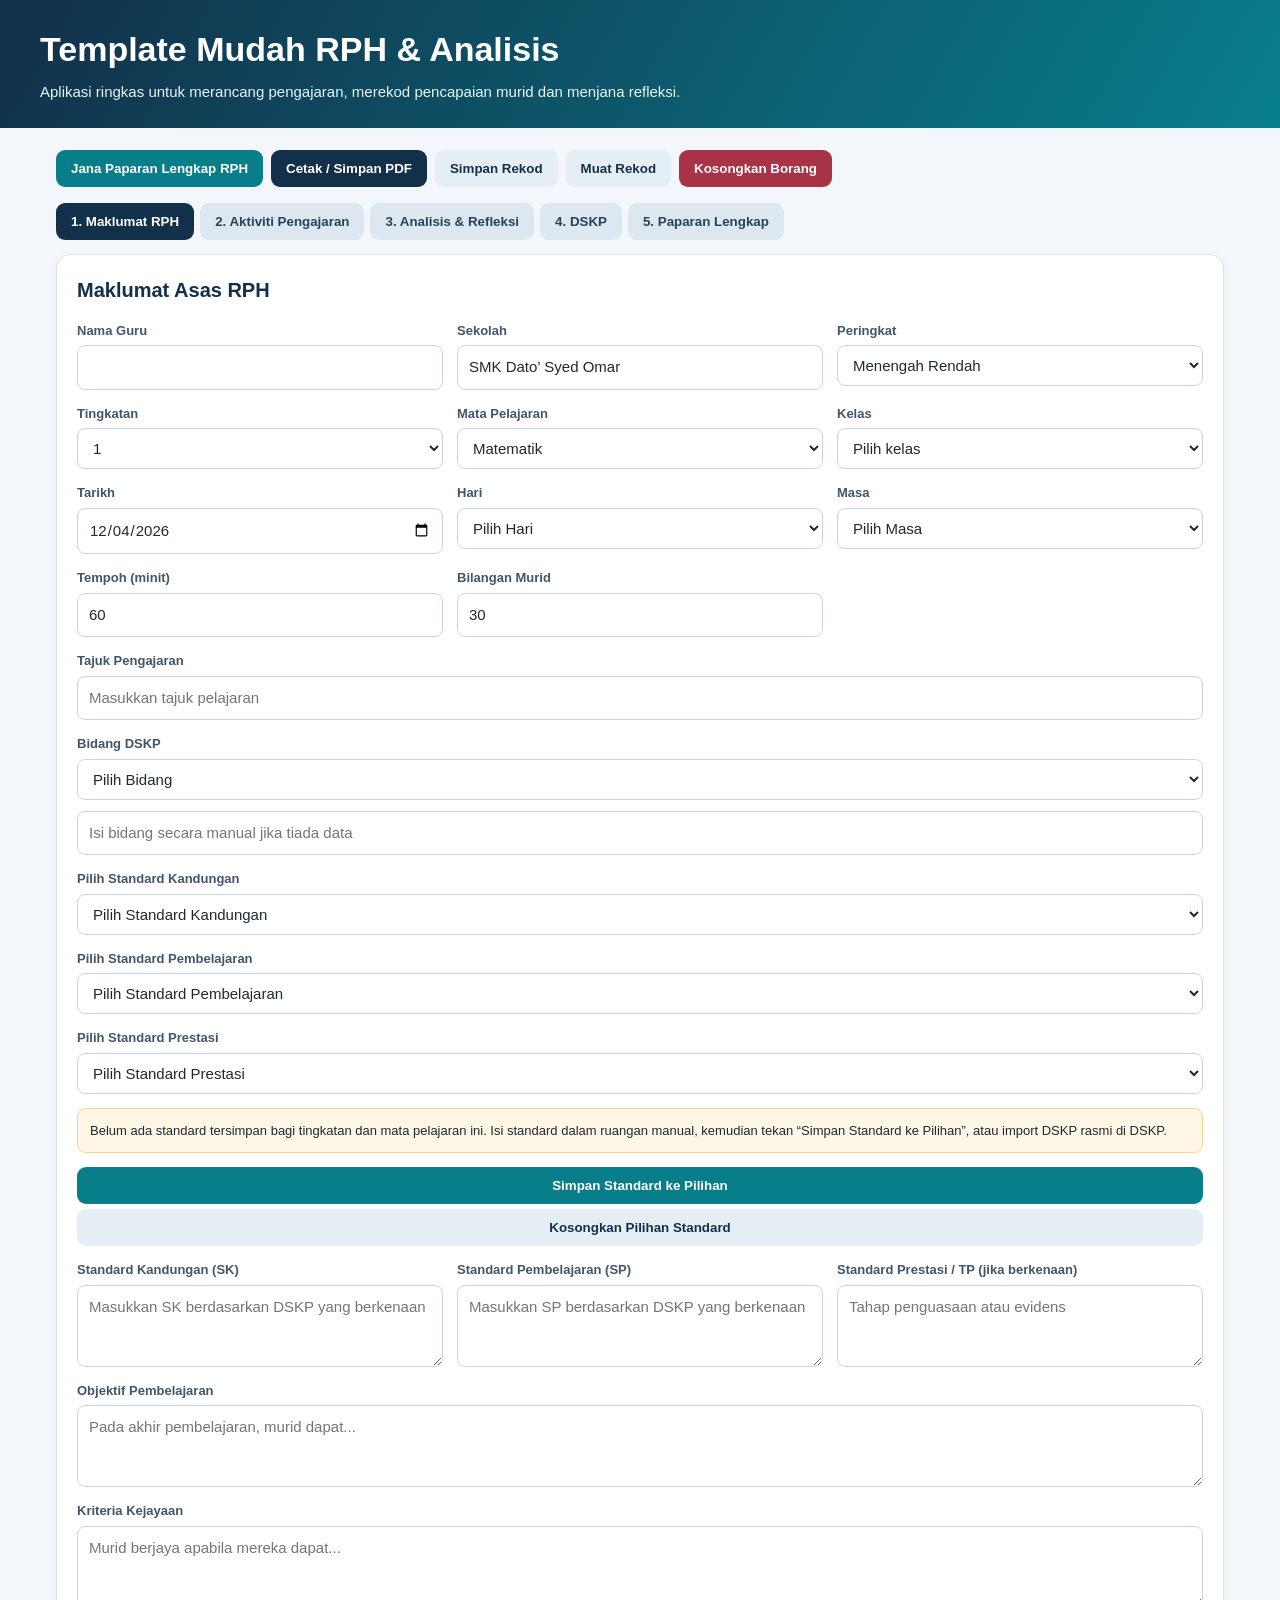
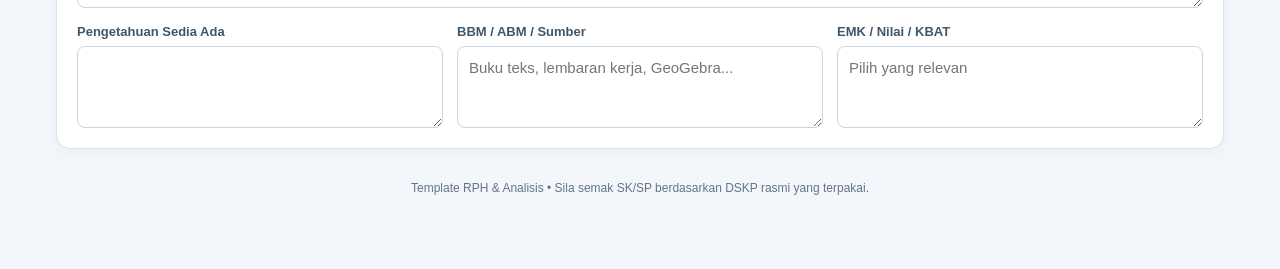
<file: templates/index.html>
<!DOCTYPE html>
<html lang="ms">
<head>
<meta charset="utf-8">
<meta name="viewport" content="width=device-width, initial-scale=1">
<title>Template Mudah RPH & Analisis</title>
<style>
:root{--navy:#12304a;--teal:#087e8b;--pale:#edf7f8;--ink:#1d2935;--muted:#64748b;--line:#d9e2ec;--white:#fff}
*{box-sizing:border-box}body{margin:0;background:#f3f6fa;color:var(--ink);font:15px/1.5 Arial,Helvetica,sans-serif}
header{background:linear-gradient(120deg,#12304a,#087e8b);color:white;padding:24px max(18px,calc((100% - 1200px)/2))}
header h1{margin:0 0 6px;font-size:clamp(24px,3vw,34px)}header p{margin:0;color:#e5f6f8}
main{max-width:1200px;margin:22px auto;padding:0 16px 36px}.toolbar{display:flex;gap:8px;flex-wrap:wrap;margin-bottom:16px}
button,.btn{border:0;border-radius:9px;padding:11px 15px;font-weight:700;cursor:pointer;background:var(--teal);color:white}
button.secondary{background:#e6eef5;color:#12304a}button.dark{background:var(--navy)}button.danger{background:#a83246}
.tabs{display:flex;gap:6px;flex-wrap:wrap;margin-bottom:14px}.tabs button{background:#dce7ef;color:#25435a}.tabs button.active{background:var(--navy);color:white}
.panel{background:white;border:1px solid var(--line);border-radius:14px;padding:20px;margin-bottom:16px;box-shadow:0 4px 14px #18354b0a}
.panel h2{font-size:20px;margin:0 0 16px;color:var(--navy)}.panel h3{font-size:16px;color:var(--teal);margin:18px 0 8px}
.grid{display:grid;grid-template-columns:repeat(3,minmax(0,1fr));gap:14px}.field{display:flex;flex-direction:column;gap:5px}.field.wide{grid-column:1/-1}
label{font-size:13px;font-weight:700;color:#40566a}input,select,textarea{width:100%;border:1px solid #cbd5e1;border-radius:8px;padding:10px 11px;font:inherit;background:white;color:var(--ink)}textarea{min-height:82px;resize:vertical}
.help{font-size:12px;color:var(--muted);margin-top:4px}.stats{display:grid;grid-template-columns:repeat(3,1fr);gap:12px}.stat{background:var(--pale);padding:16px;border-radius:11px}.stat span{display:block;color:#45616e;font-size:13px}.stat strong{font-size:26px;color:var(--navy)}
.preview{border:1px solid #cbd5e1;padding:24px;border-radius:8px;background:white}.preview h2{text-align:center;color:#12304a}.preview h3{background:#eaf5f6;padding:7px;color:#12304a}.preview table{width:100%;border-collapse:collapse;margin:8px 0 16px}.preview th,.preview td{border:1px solid #cbd5e1;padding:8px;text-align:left;vertical-align:top}.preview th{background:#f0f5f8;width:25%}.hidden{display:none}.notice{padding:12px;background:#fff7e5;border:1px solid #f4d58d;border-radius:9px;font-size:13px}
footer{text-align:center;color:var(--muted);padding:14px;font-size:12px}
@media(max-width:760px){.grid{grid-template-columns:1fr 1fr}.field.wide{grid-column:1/-1}.stats{grid-template-columns:1fr}}
@media(max-width:480px){.grid{grid-template-columns:1fr}.panel{padding:14px}}
@media print{body{background:white}header,.toolbar,.tabs,.no-print,footer{display:none!important}main{max-width:none;margin:0;padding:0}.panel:not(#previewPanel){display:none!important}#previewPanel{display:block!important;border:0;box-shadow:none;padding:0}.preview{border:0;padding:0}.preview h3{break-after:avoid}button{display:none}}
</style>
</head>
<body>
<header>
<h1>Template Mudah RPH & Analisis</h1>
<p>Aplikasi ringkas untuk merancang pengajaran, merekod pencapaian murid dan menjana refleksi.</p>
</header>
<main>
<div class="toolbar no-print">
<button onclick="generatePreview()">Jana Paparan Lengkap RPH</button>
<button class="dark" onclick="window.print()">Cetak / Simpan PDF</button>
<button class="secondary" onclick="saveRecord()">Simpan Rekod</button>
<button class="secondary" onclick="loadRecord()">Muat Rekod</button>
<button class="danger" onclick="clearForm()">Kosongkan Borang</button>
</div>
<div class="tabs no-print">
<button class="active" data-tab="rph" onclick="showTab('rph',this)">1. Maklumat RPH</button>
<button data-tab="lesson" onclick="showTab('lesson',this)">2. Aktiviti Pengajaran</button>
<button data-tab="analysis" onclick="showTab('analysis',this)">3. Analisis & Refleksi</button>
<button data-tab="dskp" onclick="showTab('dskp',this)">4. DSKP</button><button data-tab="preview" onclick="showTab('preview',this)">5. Paparan Lengkap</button>
</div>

<section class="panel tab-panel" id="rph">
<h2>Maklumat Asas RPH</h2>
<div class="grid">
<div class="field"><label>Nama Guru</label><input id="teacher" value=""></div>
<div class="field"><label>Sekolah</label><input id="school" value="SMK Dato’ Syed Omar"></div>
<div class="field"><label>Peringkat</label><select id="level" onchange="refreshLevels()"><option value="lower">Menengah Rendah</option><option value="upper">Menengah Atas</option></select></div><div class="field"><label>Tingkatan</label><select id="formLevel" onchange="refreshClasses()"></select></div><div class="field"><label>Mata Pelajaran</label><select id="subject" onchange="refreshDSKP()"></select></div>
<div class="field"><label>Kelas</label><select id="className"></select></div><div class="field wide" id="upperClassEditor" style="display:none"><label>Tambah Kelas Menengah Atas (Tingkatan 4 atau 5)</label><div style="display:flex;gap:8px"><input id="newUpperClass" placeholder="Masukkan nama kelas sebenar"><button type="button" onclick="addUpperClass()">Tambah Kelas</button><button type="button" class="danger" onclick="deleteUpperClass()">Padam Kelas</button></div><p class="help">Nama kelas tambahan disimpan dalam pelayar ini mengikut tingkatan.</p></div>
<div class="field"><label>Tarikh</label><input id="date" type="date"></div>
<div class="field"><label>Hari</label><select id="day"><option value="">Pilih Hari</option><option value="Isnin">Isnin</option><option value="Selasa">Selasa</option><option value="Rabu">Rabu</option><option value="Khamis">Khamis</option><option value="Jumaat">Jumaat</option><option value="Sabtu">Sabtu</option><option value="Ahad">Ahad</option></select></div>
<div class="field"><label>Masa</label><select id="time"><option value="">Pilih Masa</option><option value="7.40 - 8.20">7.40 - 8.20</option><option value="8.20 - 9.00">8.20 - 9.00</option><option value="9.40 - 10.20">9.40 - 10.20</option><option value="10.20 - 12.00">10.20 - 12.00</option><option value="12.00 - 12.40">12.00 - 12.40</option><option value="12.40 - 01.20">12.40 - 01.20</option><option value="01.20 - 02.00">01.20 - 02.00</option><option value="02.00 - 02.40">02.00 - 02.40</option></select></div>
<div class="field"><label>Tempoh (minit)</label><input id="duration" type="number" min="1" value="60"></div>
<div class="field"><label>Bilangan Murid</label><input id="total" type="number" min="0" value="30"></div>
<div class="field wide"><label>Tajuk Pengajaran</label><input id="topic" placeholder="Masukkan tajuk pelajaran"></div><div class="field wide"><label>Bidang DSKP</label><select id="bidangChoice" onchange="chooseDSKP('bidang')"></select><input id="bidang" placeholder="Isi bidang secara manual jika tiada data" style="margin-top:6px"></div><div class="field wide"><label>Pilih Standard Kandungan</label><select id="skChoice" onchange="chooseDSKP('sk')"></select></div><div class="field wide"><label>Pilih Standard Pembelajaran</label><select id="spChoice" onchange="chooseDSKP('sp')"></select></div><div class="field wide"><label>Pilih Standard Prestasi</label><select id="tpChoice" onchange="chooseDSKP('tp')"></select></div><div class="field wide notice" id="dskpHelp">Pilih standard daripada data yang tersedia atau masukkan secara manual di bawah. Anda juga boleh menyimpan standard sendiri untuk dipilih semula.</div>
<div class="field wide"><button type="button" onclick="saveCurrentDSKP()">Simpan Standard ke Pilihan</button> <button type="button" class="secondary" onclick="clearDSKPSelection()">Kosongkan Pilihan Standard</button></div>
<div class="field"><label>Standard Kandungan (SK)</label><textarea id="sk" placeholder="Masukkan SK berdasarkan DSKP yang berkenaan"></textarea></div>
<div class="field"><label>Standard Pembelajaran (SP)</label><textarea id="sp" placeholder="Masukkan SP berdasarkan DSKP yang berkenaan"></textarea></div>
<div class="field"><label>Standard Prestasi / TP (jika berkenaan)</label><textarea id="tp" placeholder="Tahap penguasaan atau evidens"></textarea></div>
<div class="field wide"><label>Objektif Pembelajaran</label><textarea id="objectives" placeholder="Pada akhir pembelajaran, murid dapat..."></textarea></div>
<div class="field wide"><label>Kriteria Kejayaan</label><textarea id="criteria" placeholder="Murid berjaya apabila mereka dapat..."></textarea></div>
<div class="field"><label>Pengetahuan Sedia Ada</label><textarea id="prior"></textarea></div>
<div class="field"><label>BBM / ABM / Sumber</label><textarea id="materials" placeholder="Buku teks, lembaran kerja, GeoGebra..."></textarea></div>
<div class="field"><label>EMK / Nilai / KBAT</label><textarea id="emk" placeholder="Pilih yang relevan"></textarea></div>
</div>
</section>

<section class="panel tab-panel hidden" id="lesson">
<h2>Langkah Pengajaran dan Pembelajaran</h2>
<p class="help">Isi aktiviti sebenar yang dirancang. Struktur ini boleh disesuaikan mengikut model 5E atau pendekatan PdP lain.</p>
<div class="grid">
<div class="field"><label>Set Induksi (minit)</label><input id="inductionMin" value="5"></div>
<div class="field wide"><label>Aktiviti Set Induksi</label><textarea id="induction" placeholder="Pencetus minat, soalan rangsangan atau situasi harian"></textarea></div>
<div class="field"><label>Langkah 1 (minit)</label><input id="step1Min" value="15"></div>
<div class="field wide"><label>Aktiviti Guru dan Murid – Langkah 1</label><textarea id="step1" placeholder="Penerangan, penerokaan atau demonstrasi"></textarea></div>
<div class="field"><label>Langkah 2 (minit)</label><input id="step2Min" value="20"></div>
<div class="field wide"><label>Aktiviti Guru dan Murid – Langkah 2</label><textarea id="step2" placeholder="Latihan, perbincangan atau pembelajaran koperatif"></textarea></div>
<div class="field"><label>Langkah 3 (minit)</label><input id="step3Min" value="15"></div>
<div class="field wide"><label>Aktiviti Guru dan Murid – Langkah 3</label><textarea id="step3" placeholder="Aplikasi, pembentangan atau pentaksiran"></textarea></div>
<div class="field"><label>Penutup (minit)</label><input id="closureMin" value="5"></div>
<div class="field wide"><label>Rumusan / Penutup</label><textarea id="closure" placeholder="Rumusan isi utama, exit ticket atau refleksi murid"></textarea></div>
<div class="field wide"><label>Pentaksiran Bilik Darjah (PBD)</label><textarea id="assessment" placeholder="Pemerhatian, soal jawab, latihan, kuiz, hasil kerja atau kaedah lain"></textarea></div>
<div class="field wide"><label>Pembezaan / Pemulihan / Pengayaan</label><textarea id="differentiate" placeholder="Sokongan kepada murid yang memerlukan dan aktiviti pengayaan"></textarea></div>
</div>
</section>

<section class="panel tab-panel hidden" id="analysis">
<h2>Analisis Pencapaian & Refleksi Guru</h2>
<div class="grid">
<div class="field"><label>Murid hadir</label><input id="present" type="number" min="0" value="30" oninput="updateStats()"></div>
<div class="field"><label>Menguasai objektif</label><input id="mastered" type="number" min="0" value="24" oninput="updateStats()"></div>
<div class="field"><label>Belum menguasai</label><input id="notMastered" type="number" min="0" value="6" oninput="updateStats()"></div>
</div>
<div class="stats" style="margin:16px 0">
<div class="stat"><span>Peratus menguasai</span><strong id="rate">80%</strong></div>
<div class="stat"><span>Peratus belum menguasai</span><strong id="lowRate">20%</strong></div>
<div class="stat"><span>Semakan data</span><strong id="check" style="font-size:16px">Seimbang</strong></div>
</div>
<div class="grid">
<div class="field wide"><label>Analisis Pembelajaran</label><textarea id="analysisText" placeholder="Apakah objektif yang telah dicapai? Corak kesilapan atau miskonsepsi yang dikenal pasti?"></textarea></div>
<div class="field"><label>Kekuatan PdP</label><textarea id="strengths"></textarea></div>
<div class="field"><label>Isu / Cabaran</label><textarea id="challenges"></textarea></div>
<div class="field"><label>Tindakan Susulan</label><textarea id="followup" placeholder="Pemulihan, pengukuhan, pengayaan atau pengajaran semula"></textarea></div>
<div class="field wide"><label>Refleksi Guru</label><textarea id="reflection" placeholder="Contoh: __ daripada __ murid mencapai objektif. Murid yang belum menguasai akan mengikuti aktiviti pemulihan pada sesi seterusnya."></textarea></div>
</div>
<p class="notice">Nota: Peratus dikira berdasarkan bilangan murid yang hadir. Semak bahawa bilangan menguasai dan belum menguasai bersamaan dengan jumlah hadir. Angka analisis perlu berdasarkan evidens sebenar PBD.</p>
</section>

<section class="panel tab-panel hidden" id="dskp"><h2>DSKP</h2><p>Import rekod DSKP rasmi dalam format JSON. Maklumat DSKP bagi setiap mata pelajaran akan dipaparkan berdasarkan tingkatan yang dipilih setelah data kurikulum rasmi dikemas kini dalam sistem.</p><input id="dskpFile" type="file" accept=".json"><p><button onclick="importDSKP()">Import Data DSKP</button> <button class="secondary" onclick="downloadExample()">Muat Turun Format JSON</button></p><div class="notice" id="dskpStatus"></div></section><section class="panel hidden" id="previewPanel">
<div class="preview" id="preview">
<h2>RANCANGAN PENGAJARAN HARIAN (RPH)</h2>
<p>Lengkapkan borang dan tekan <b>Jana Paparan Lengkap RPH</b>.</p>
</div>
</section>
<footer>Template RPH & Analisis • Sila semak SK/SP berdasarkan DSKP rasmi yang terpakai.</footer>
</main>
<script>
const ids=['level','formLevel','bidang','teacher','school','subject','className','date','day','time','duration','total','topic','sk','sp','tp','objectives','criteria','prior','materials','emk','inductionMin','induction','step1Min','step1','step2Min','step2','step3Min','step3','closureMin','closure','assessment','differentiate','present','mastered','notMastered','analysisText','strengths','challenges','followup','reflection'];
const $=id=>document.getElementById(id);
function val(id){return ($(id)?.value||'').trim()}
function safe(s){return String(s||'').replace(/[&<>"']/g,c=>({'&':'&amp;','<':'&lt;','>':'&gt;','"':'&quot;',"'":'&#39;'}[c])).replace(/\n/g,'<br>')}
function showTab(id,btn){document.querySelectorAll('.tab-panel').forEach(x=>x.classList.add('hidden'));$('previewPanel').classList.add('hidden');if(id==='preview'){$('previewPanel').classList.remove('hidden');generatePreview()}else $(id).classList.remove('hidden');document.querySelectorAll('.tabs button').forEach(x=>x.classList.remove('active'));btn.classList.add('active')}
function updateStats(){let p=Number(val('present'))||0,m=Number(val('mastered'))||0,n=Number(val('notMastered'))||0; $('rate').textContent=(p?Math.round(m/p*100):0)+'%';$('lowRate').textContent=(p?Math.round(n/p*100):0)+'%';$('check').textContent=(m+n===p)?'Seimbang':'Semak angka';$('check').style.color=(m+n===p)?'#087e8b':'#a83246'}
function row(label,id){return `<tr><th>${label}</th><td>${safe(val(id))||'—'}</td></tr>`}
function section(title,body){return `<h3>${title}</h3>${body}`}
function generatePreview(){
 updateStats();
 const meta=`<table>${row('Nama Guru','teacher')}${row('Sekolah','school')}${row('Mata Pelajaran','subject')}${row('Tingkatan / Kelas','className')}${row('Tarikh / Hari','date')}${row('Masa','time')}${row('Tempoh','duration')}${row('Bilangan Murid','total')}${row('Tajuk Pengajaran','topic')}${row('Bidang','bidang')}</table>`;
 const standards=`<table>${row('Standard Kandungan (SK)','sk')}${row('Standard Pembelajaran (SP)','sp')}${row('Standard Prestasi / TP','tp')}${row('Objektif Pembelajaran','objectives')}${row('Kriteria Kejayaan','criteria')}${row('Pengetahuan Sedia Ada','prior')}${row('BBM / ABM / Sumber','materials')}${row('EMK / Nilai / KBAT','emk')}</table>`;
 const steps=[['Set Induksi','inductionMin','induction'],['Langkah 1','step1Min','step1'],['Langkah 2','step2Min','step2'],['Langkah 3','step3Min','step3'],['Penutup','closureMin','closure']];
 const st=`<table><tr><th>Fasa</th><th>Tempoh (minit)</th><th>Aktiviti</th></tr>${steps.map(s=>`<tr><td>${s[0]}</td><td>${safe(val(s[1]))||'—'}</td><td>${safe(val(s[2]))||'—'}</td></tr>`).join('')}</table>`;
 const extra=`<table>${row('Pentaksiran Bilik Darjah','assessment')}${row('Pembezaan / Pemulihan / Pengayaan','differentiate')}</table>`;
 const p=Number(val('present'))||0,m=Number(val('mastered'))||0,n=Number(val('notMastered'))||0,rate=p?Math.round(m/p*100):0,low=p?Math.round(n/p*100):0;
 const ana=`<table><tr><th>Murid hadir</th><td>${p}</td></tr><tr><th>Menguasai objektif</th><td>${m} (${rate}%)</td></tr><tr><th>Belum menguasai</th><td>${n} (${low}%)</td></tr>${row('Analisis Pembelajaran','analysisText')}${row('Kekuatan PdP','strengths')}${row('Isu / Cabaran','challenges')}${row('Tindakan Susulan','followup')}${row('Refleksi Guru','reflection')}</table>`;
 $('preview').innerHTML=`<h2>RANCANGAN PENGAJARAN HARIAN (RPH)</h2>${meta}${section('STANDARD, OBJEKTIF & PERSEDIAAN',standards)}${section('LANGKAH PENGAJARAN DAN PEMBELAJARAN',st)}${section('PENTAKSIRAN & PEMBEZAAN',extra)}${section('ANALISIS & REFLEKSI',ana)}<p style="font-size:11px;color:#64748b">Dokumen dijana menggunakan Template Mudah RPH & Analisis. Sila sahkan kandungan kurikulum berdasarkan DSKP rasmi.</p>`;
}
function saveRecord(){try{const d={};ids.forEach(id=>d[id]=$(id).value);localStorage.setItem('templateRPHAnalisis',JSON.stringify(d));alert('Rekod disimpan pada pelayar/peranti ini.');}catch(e){alert('Pelayar tidak membenarkan simpanan setempat. Sila cetak sebagai PDF.');}}
function loadRecord(){try{const d=JSON.parse(localStorage.getItem('templateRPHAnalisis')||'null');if(!d){alert('Tiada rekod tersimpan pada pelayar ini.');return}if(d.level)$('level').value=d.level;refreshLevels();if(d.formLevel)$('formLevel').value=d.formLevel;refreshClasses();ids.forEach(id=>{if(d[id]!==undefined && $(id))$(id).value=d[id]});refreshDSKP();updateStats();alert('Rekod dimuatkan.');}catch(e){alert('Rekod tidak dapat dimuatkan.');}}
function clearForm(){if(!confirm('Kosongkan semua maklumat borang? Pastikan rekod penting telah disimpan.'))return;ids.forEach(id=>{if(['teacher','school','level','formLevel','className','subject'].includes(id))return;$(id).value=''});$('duration').value=60;$('total').value=30;$('present').value=30;$('mastered').value=24;$('notMastered').value=6;refreshLevels();updateStats();$('preview').innerHTML='<h2>RANCANGAN PENGAJARAN HARIAN (RPH)</h2><p>Lengkapkan borang dan tekan <b>Jana Paparan Lengkap RPH</b>.</p>'}

const LOW=["Bahasa Melayu", "Bahasa Arab", "Bahasa Inggeris", "Sains", "Matematik", "Sejarah", "Geografi", "Pendidikan Seni Visual", "Pendidikan Moral", "Pendidikan Agama Islam", "Reka Bentuk Teknologi (RBT)"],HIGH=["Bahasa Melayu", "Bahasa Inggeris", "Bahasa Arab", "Sejarah", "Matematik", "Sains", "Pendidikan Agama Islam", "Matematik Tambahan", "Perakaunan", "Perniagaan", "Pendidikan Seni Visual", "Tasawur Islam", "Biologi", "Fizik", "Kimia", "Pendidikan Al Quran & Sunnah", "Pendidikan Shariah Islamiah", "Pendidikan Moral", "Geografi", "Reka Cipta", "Sains Komputer"],CLASSES=['KAA1','KAA2','KRK1','KRK2','Berlian','Delima','Mutiara','Permata'];
let records=[];try{records=JSON.parse(localStorage.getItem('rphDSKP')||'[]')}catch(e){}
function opts(id,arr,label){const el=$(id),old=el.value;el.innerHTML='';el.add(new Option(label,''));[...new Set(arr.filter(Boolean))].forEach(x=>el.add(new Option(x,x)));if([...el.options].some(o=>o.value===old))el.value=old}
function refreshLevels(){opts('formLevel',$('level').value==='lower'?['1','2','3']:['4','5'],'Pilih tingkatan');if(!$('formLevel').value)$('formLevel').selectedIndex=1;refreshClasses()}
function upperClasses(){try{return JSON.parse(localStorage.getItem('rphUpperClasses_'+$('formLevel').value)||'[]')}catch(e){return []}}
function addUpperClass(){const name=$('newUpperClass').value.trim();if(!name){alert('Masukkan nama kelas.');return}const list=upperClasses();if(!list.includes(name))list.push(name);localStorage.setItem('rphUpperClasses_'+$('formLevel').value,JSON.stringify(list));const key='rphHiddenUpperClasses_'+$('formLevel').value;let hidden=[];try{hidden=JSON.parse(localStorage.getItem(key)||'[]')}catch(e){}localStorage.setItem(key,JSON.stringify(hidden.filter(x=>x!==name)));refreshClasses();$('className').value=name;$('newUpperClass').value=''}
function deleteUpperClass(){
 const name=$('className').value;
 if(!name){alert('Sila pilih kelas yang hendak dipadam.');return}
 if($('level').value!=='upper'){alert('Fungsi ini hanya untuk kelas Menengah Atas.');return}
 if(!confirm('Padam kelas "'+name+'" daripada Tingkatan '+$('formLevel').value+'?'))return;
 const list=upperClasses();
 if(list.includes(name)){
   localStorage.setItem('rphUpperClasses_'+$('formLevel').value,JSON.stringify(list.filter(x=>x!==name)));
 }else{
   const key='rphHiddenUpperClasses_'+$('formLevel').value;
   let hidden=[];try{hidden=JSON.parse(localStorage.getItem(key)||'[]')}catch(e){}
   if(!hidden.includes(name))hidden.push(name);
   localStorage.setItem(key,JSON.stringify(hidden));
 }
 refreshClasses();$('className').value='';
 alert('Kelas berjaya dipadam daripada senarai pilihan pada peranti ini.');
}
function visibleUpperClasses(){
 let hidden=[];try{hidden=JSON.parse(localStorage.getItem('rphHiddenUpperClasses_'+$('formLevel').value)||'[]')}catch(e){}
 return [...CLASSES,...upperClasses()].filter(x=>!hidden.includes(x));
}
function refreshClasses(){const upper=$('level').value==='upper';$('upperClassEditor').style.display=upper?'block':'none';opts('className',upper?visibleUpperClasses():CLASSES,'Pilih kelas');opts('subject',$('level').value==='lower'?LOW:HIGH,'Pilih subjek');if(!$('subject').value)$('subject').value='Matematik';refreshDSKP()}
function filtered(){return records.filter(r=>String(r.tingkatan)===$('formLevel').value&&r.mataPelajaran===$('subject').value)}
function uniqueValues(a){return [...new Set(a.filter(Boolean))]}
function refreshDSKP(){
 const a=filtered();
 for(const [field,name] of [['bidang','Bidang'],['sk','Standard Kandungan'],['sp','Standard Pembelajaran'],['tp','Standard Prestasi']])opts(field+'Choice',uniqueValues(a.map(r=>r[field])),'Pilih '+name);
 const msg=a.length?`${a.length} rekod tersedia untuk tingkatan dan mata pelajaran ini.`:'Belum ada standard tersimpan bagi tingkatan dan mata pelajaran ini. Isi standard dalam ruangan manual, kemudian tekan “Simpan Standard ke Pilihan”, atau import DSKP rasmi di DSKP.';
 $('dskpStatus').textContent=msg;$('dskpHelp').textContent=msg;
}
function chooseDSKP(field){
 const v=$(field+'Choice').value;
 $(field).value=v;
 const chain=['bidang','sk','sp','tp'];
 for(let i=chain.indexOf(field)+1;i<chain.length;i++){$(chain[i]).value='';}
 const a=filtered().filter(r=>(!val('bidang')||r.bidang===val('bidang'))&&(!val('sk')||r.sk===val('sk'))&&(!val('sp')||r.sp===val('sp')));
 for(let i=chain.indexOf(field)+1;i<chain.length;i++){
 const k=chain[i];opts(k+'Choice',uniqueValues(a.map(r=>r[k])),'Pilih '+({'sk':'Standard Kandungan','sp':'Standard Pembelajaran','tp':'Standard Prestasi'}[k]||'Bidang'));
 }
}
function saveCurrentDSKP(){
 const r={tingkatan:$('formLevel').value,mataPelajaran:$('subject').value,bidang:val('bidang'),sk:val('sk'),sp:val('sp'),tp:val('tp')};
 if(!r.tingkatan||!r.mataPelajaran||!r.sk||!r.sp){alert('Pilih tingkatan dan mata pelajaran serta isi sekurang-kurangnya Standard Kandungan dan Standard Pembelajaran.');return;}
 if(!records.some(x=>JSON.stringify(x)===JSON.stringify(r)))records.push(r);
 try{localStorage.setItem('rphDSKP',JSON.stringify(records))}catch(e){alert('Penyimpanan gagal. Semak ruang simpanan pelayar.');return}
 refreshDSKP();$('bidangChoice').value=r.bidang;$('skChoice').value=r.sk;$('spChoice').value=r.sp;$('tpChoice').value=r.tp;
 alert('Standard berjaya disimpan dalam pilihan pada pelayar ini.');
}
function clearDSKPSelection(){for(const k of ['bidang','sk','sp','tp'])$(k).value='';refreshDSKP()}
function importDSKP(){const f=$('dskpFile').files[0];if(!f){alert('Sila pilih fail JSON');return}const r=new FileReader();r.onload=()=>{try{let a=JSON.parse(r.result);if(!Array.isArray(a)||!a.every(x=>['tingkatan','mataPelajaran','bidang','sk','sp','tp'].every(k=>typeof x[k]==='string')))throw Error('Struktur JSON tidak sah');records=a;localStorage.setItem('rphDSKP',JSON.stringify(a));refreshDSKP();alert(a.length+' rekod berjaya diimport')}catch(e){alert('Import gagal: '+e.message)}};r.readAsText(f)}
function downloadExample(){const a=[{tingkatan:'1',mataPelajaran:'Matematik',bidang:'',sk:'',sp:'',tp:''}];const u=URL.createObjectURL(new Blob([JSON.stringify(a,null,2)],{type:'application/json'}));const e=document.createElement('a');e.href=u;e.download='format_dskp.json';e.click();URL.revokeObjectURL(u)}
refreshLevels();$('date').value=new Date().toISOString().slice(0,10);updateStats();
</script>
</body>
</html>
</file>
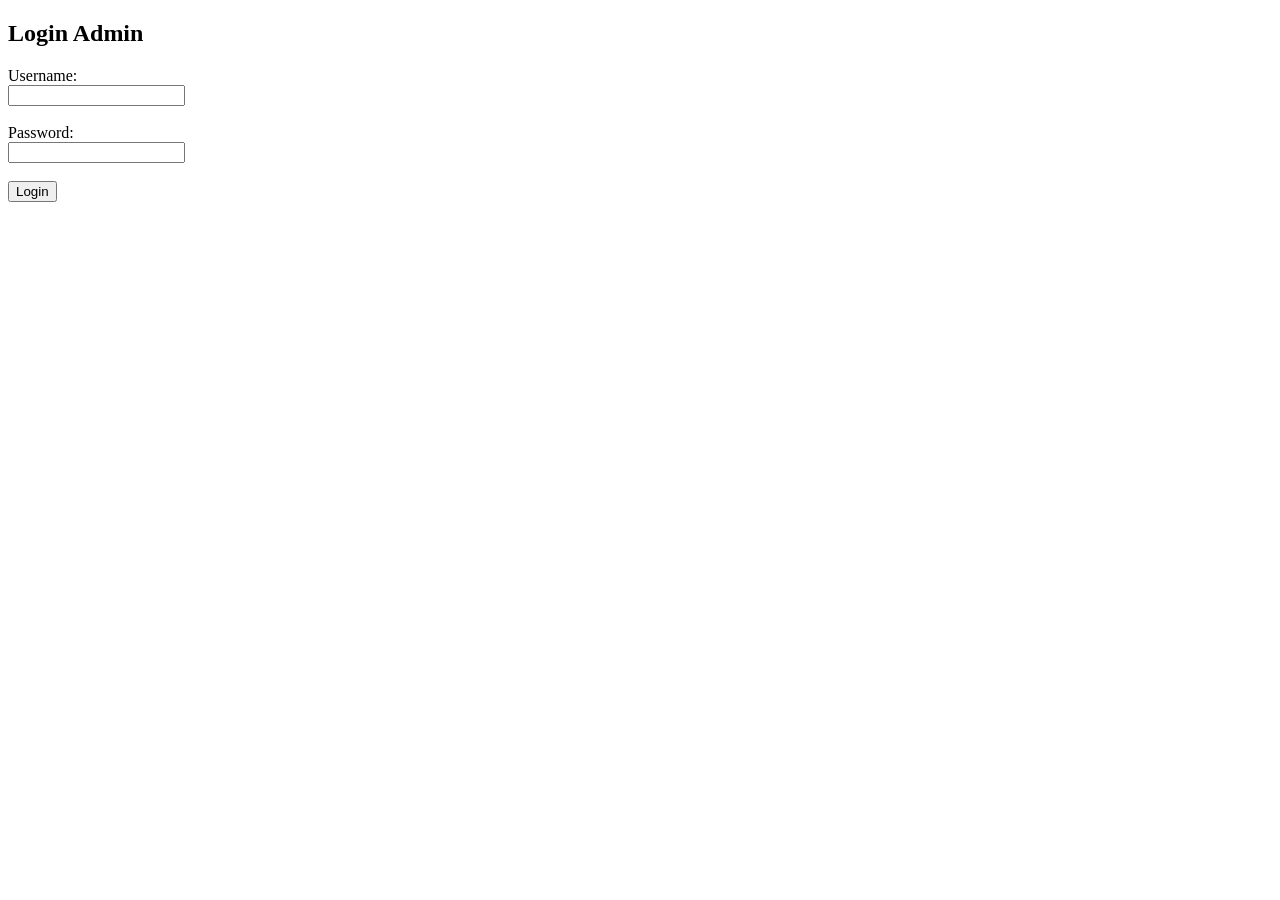
<file: templates/login.html>
<!DOCTYPE html>
<html>
<head>
    <title>Login Admin</title>
</head>
<body>

<h2>Login Admin</h2>

<form method="POST">

Username:<br>
<input type="text" name="username">

<br><br>

Password:<br>
<input type="password" name="password">

<br><br>

<button type="submit">
Login
</button>

</form>

</body>
</html>
</file>
